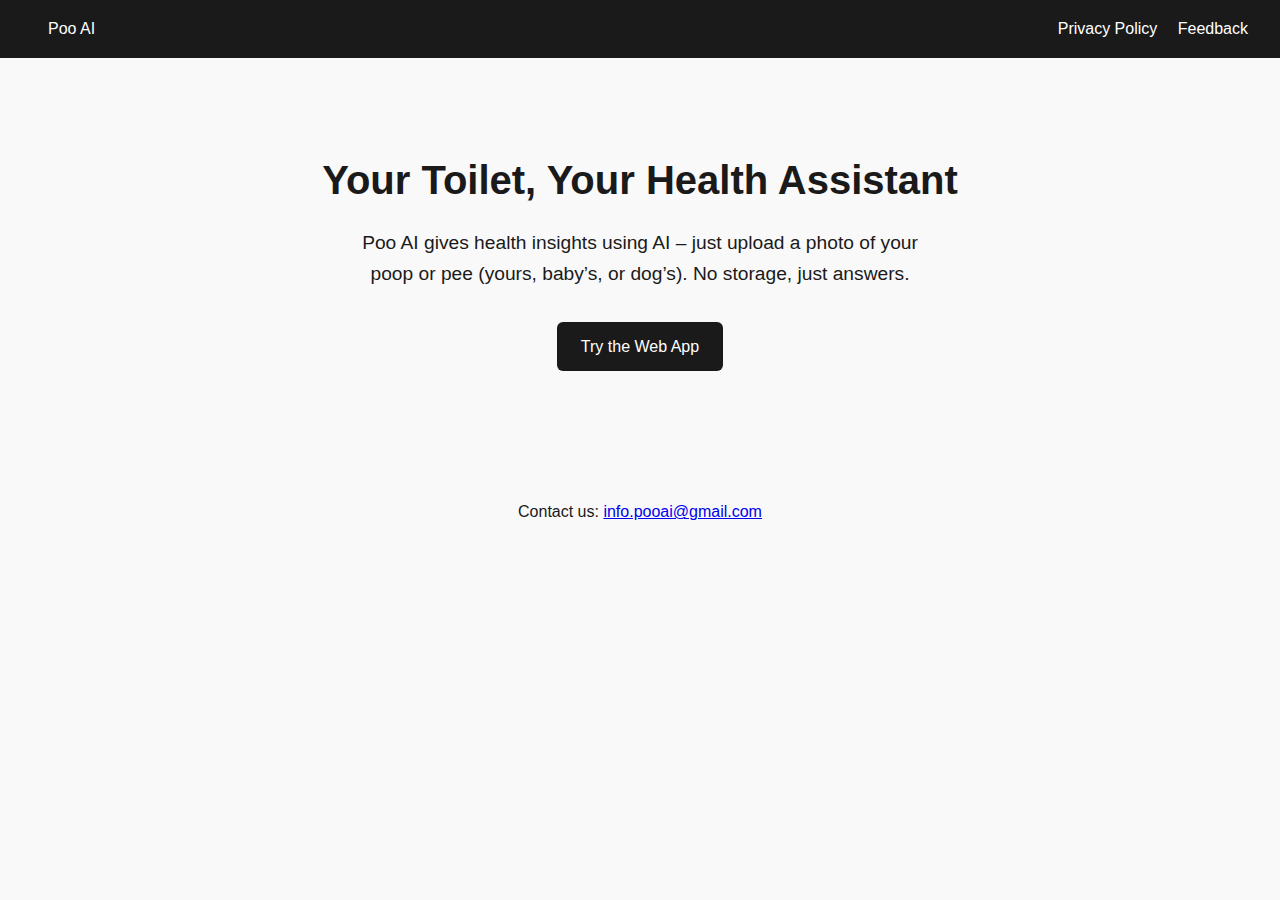
<file: index.html>
<!DOCTYPE html>
<html lang="en">

<head>
    <meta charset="UTF-8" />
    <meta name="viewport" content="width=device-width, initial-scale=1.0" />
    <title>Poo AI</title>
    <link rel="stylesheet" href="style.css" />
</head>

<body>
    <nav>
        <div><a href="index.html">Poo AI</a></div>
        <div>
            <a href="privacy.html">Privacy Policy</a>
            <a href="feedback.html">Feedback</a>
        </div>
    </nav>

    <header>
        <h1>Your Toilet, Your Health Assistant</h1>
        <p>Poo AI gives health insights using AI – just upload a photo of your poop or pee (yours, baby’s, or dog’s). No
            storage, just answers.</p>
        <div class="center">
            <a class="button" href="https://poo-ai.web.app/" target="_blank">Try the Web App</a>
        </div>
    </header>

    <main>
        <div class="center">
            <p>Contact us: <a href="mailto:info.pooai@gmail.com">info.pooai@gmail.com</a></p>
        </div>
    </main>
</body>

</html>
</file>
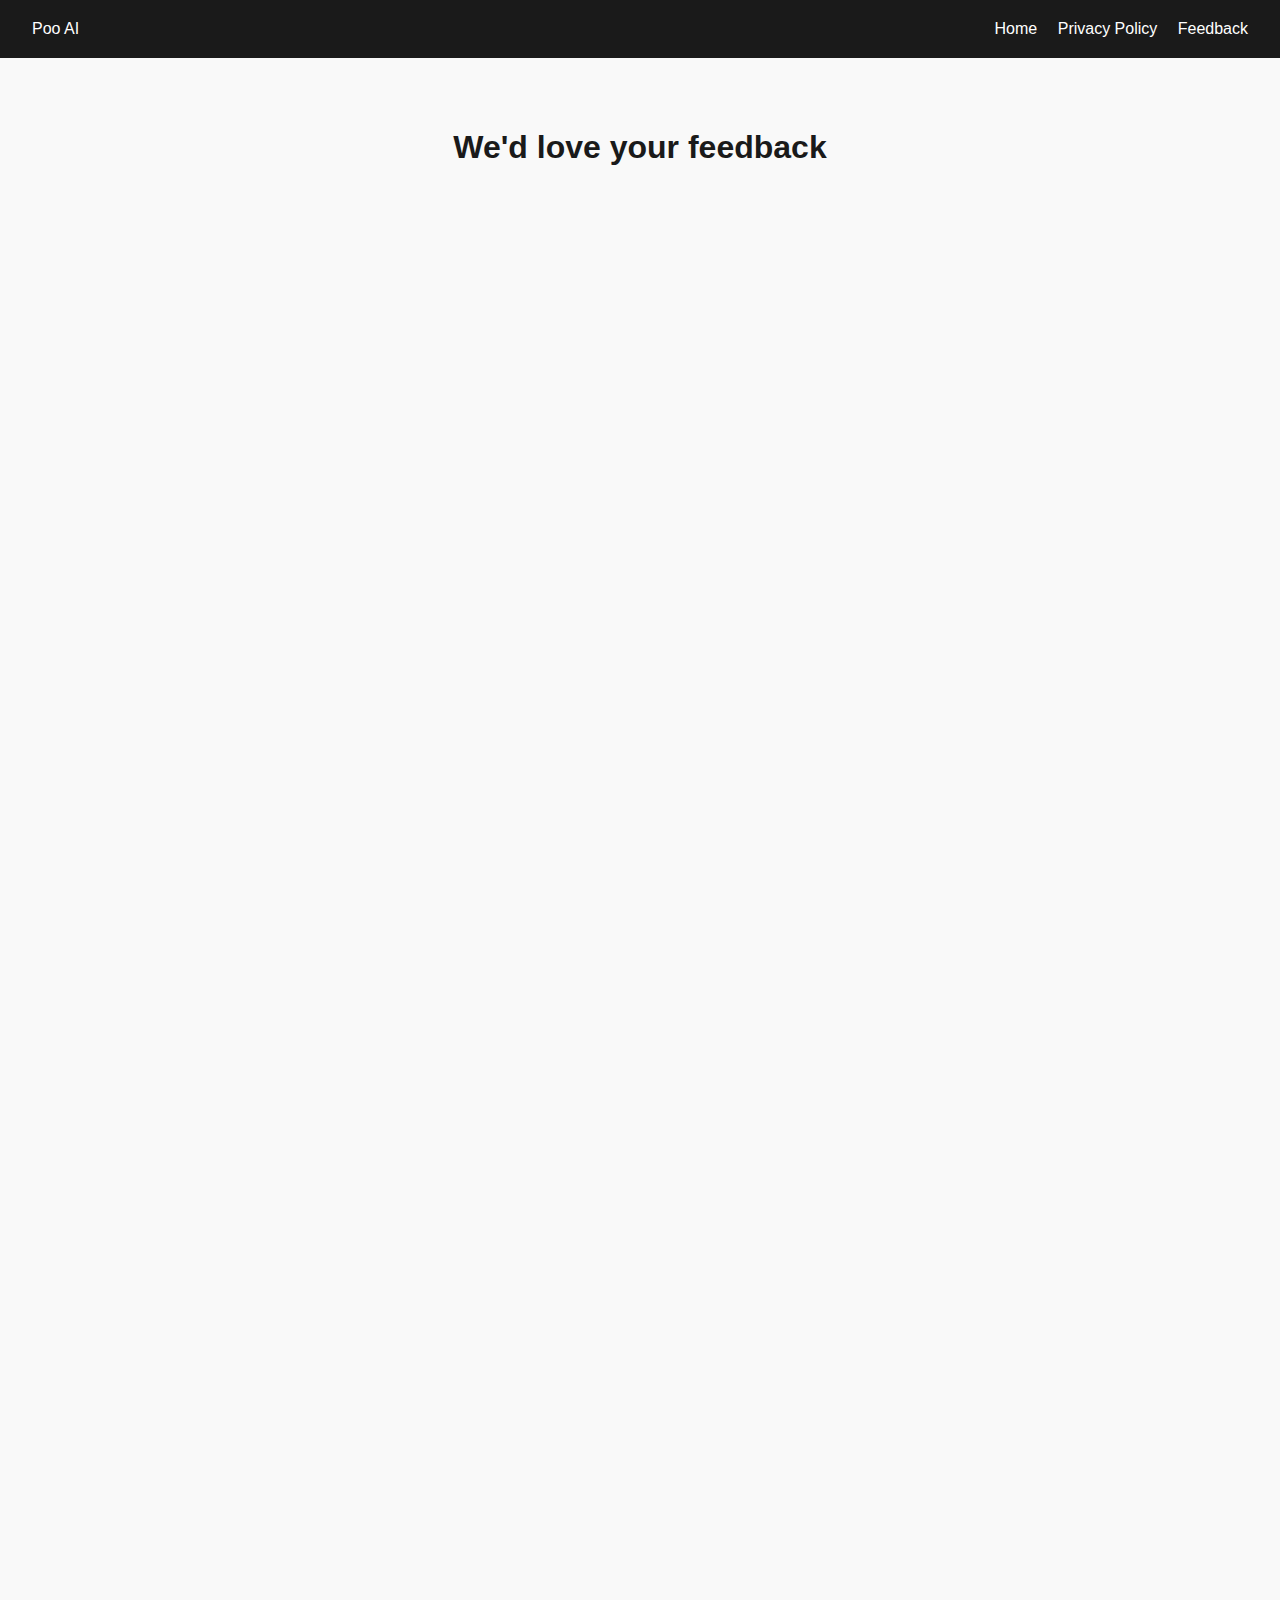
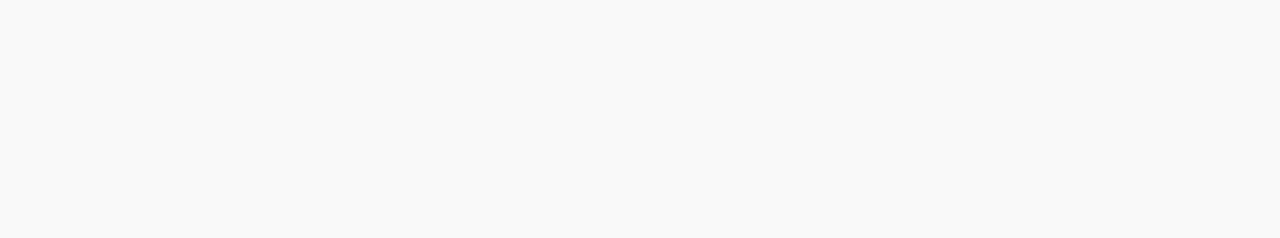
<file: feedback.html>
<!DOCTYPE html>
<html lang="en">

<head>
    <meta charset="UTF-8" />
    <meta name="viewport" content="width=device-width, initial-scale=1.0" />
    <title>Feedback – Poo AI</title>
    <link rel="stylesheet" href="style.css" />
</head>

<body>
    <nav>
        <div>Poo AI</div>
        <div>
            <a href="index.html">Home</a>
            <a href="privacy.html">Privacy Policy</a>
            <a href="feedback.html">Feedback</a>
        </div>
    </nav>

    <main>
        <h1 class="center">We'd love your feedback</h1>
        <div class="iframe-wrapper">
            <iframe
                src="https://docs.google.com/forms/d/e/1FAIpQLSeQEFEv5mlUnwRCJTnz5X4u6qBmRTMKqIg021IgM30iJ6uVxw/viewform?embedded=true"
                width="100%" height="1562" frameborder="0" marginheight="0" marginwidth="0">
                Loading…
            </iframe>
        </div>
    </main>
</body>

</html>
</file>
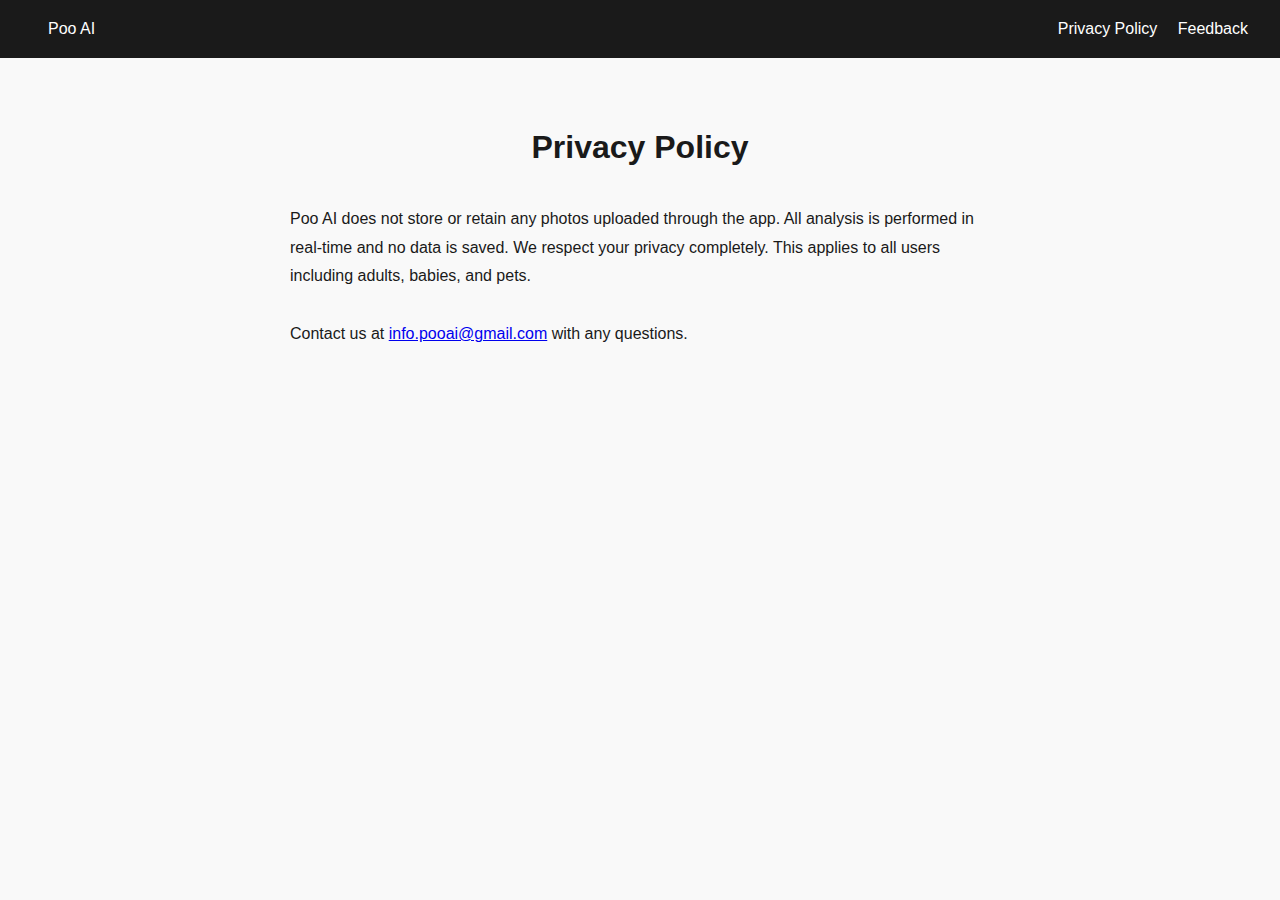
<file: privacy.html>
<!DOCTYPE html>
<html lang="en">

<head>
    <meta charset="UTF-8" />
    <meta name="viewport" content="width=device-width, initial-scale=1.0" />
    <title>Privacy Policy – Poo AI</title>
    <link rel="stylesheet" href="style.css" />
</head>

<body>
    <nav>
        <div><a href="index.html">Poo AI</a></div>
        <div>
            <a href="privacy.html">Privacy Policy</a>
            <a href="feedback.html">Feedback</a>
        </div>
    </nav>

    <main>
        <h1 class="center">Privacy Policy</h1>
        <p class="content">
            Poo AI does not store or retain any photos uploaded through the app. All analysis is performed in real-time
            and no data is saved. We respect your privacy completely. This applies to all users including adults,
            babies, and pets.
            <br /><br />
            Contact us at <a href="mailto:info.pooai@gmail.com">info.pooai@gmail.com</a> with any questions.
        </p>
    </main>
</body>

</html>
</file>
<file: style.css>
:root {
    --bg: #f9f9f9;
    --fg: #1a1a1a;
    --accent: #5c5c5c;
}

body {
    margin: 0;
    font-family: 'Segoe UI', Tahoma, Geneva, Verdana, sans-serif;
    background-color: var(--bg);
    color: var(--fg);
    line-height: 1.6;
}

nav {
    background-color: var(--fg);
    color: white;
    display: flex;
    justify-content: space-between;
    align-items: center;
    padding: 1rem 2rem;
}

nav a {
    color: white;
    text-decoration: none;
    margin-left: 1rem;
}

header {
    text-align: center;
    padding: 4rem 2rem;
}

header h1 {
    font-size: 2.5rem;
    margin-bottom: 1rem;
}

header p {
    font-size: 1.2rem;
    max-width: 600px;
    margin: 0 auto;
}

main {
    padding: 2rem;
}

.center {
    text-align: center;
    margin-top: 2rem;
}

.content {
    max-width: 700px;
    margin: 2rem auto;
    padding: 0 1rem;
    line-height: 1.8;
}

a.button {
    display: inline-block;
    background: var(--fg);
    color: white;
    padding: 0.75rem 1.5rem;
    border-radius: 6px;
    text-decoration: none;
    transition: background 0.2s ease-in-out;
}

a.button:hover {
    background: #333;
}

.iframe-wrapper {
    max-width: 700px;
    margin: 2rem auto;
    padding: 0 1rem;
    text-align: center;
}
</file>
